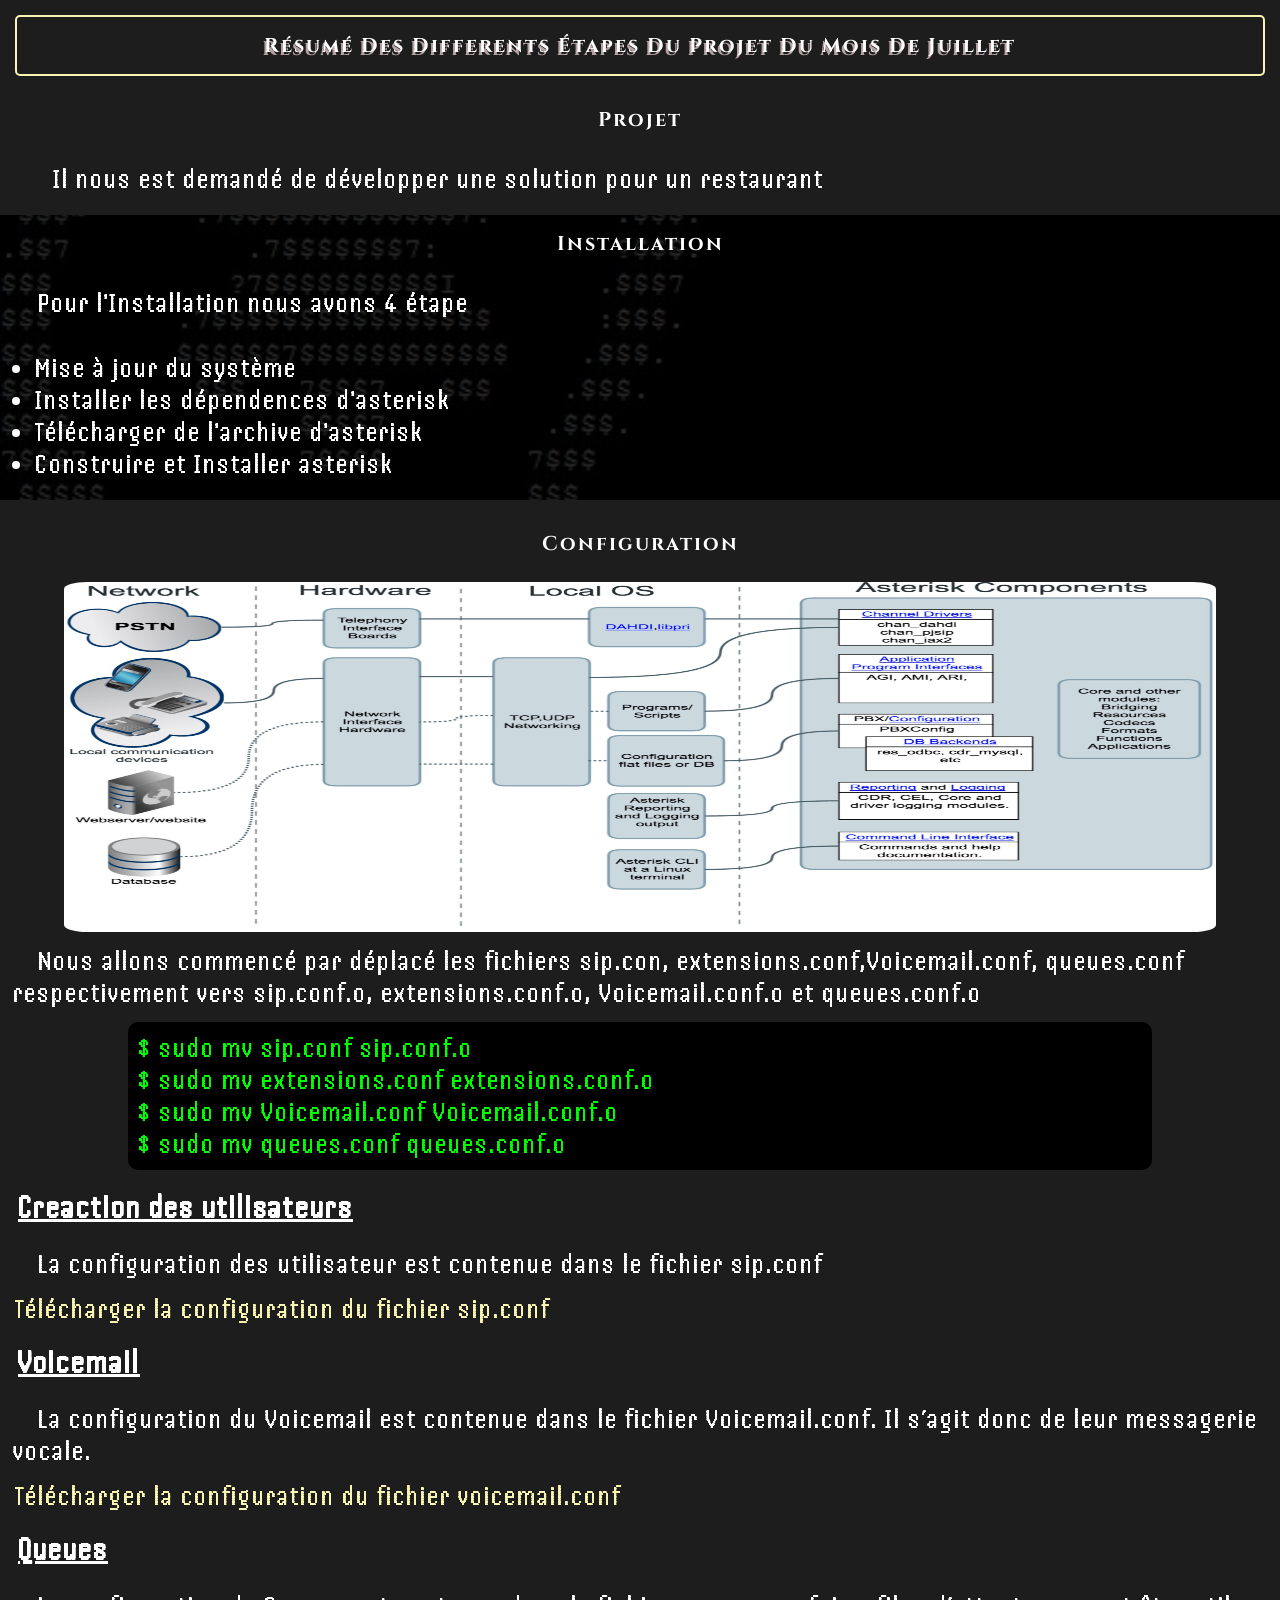
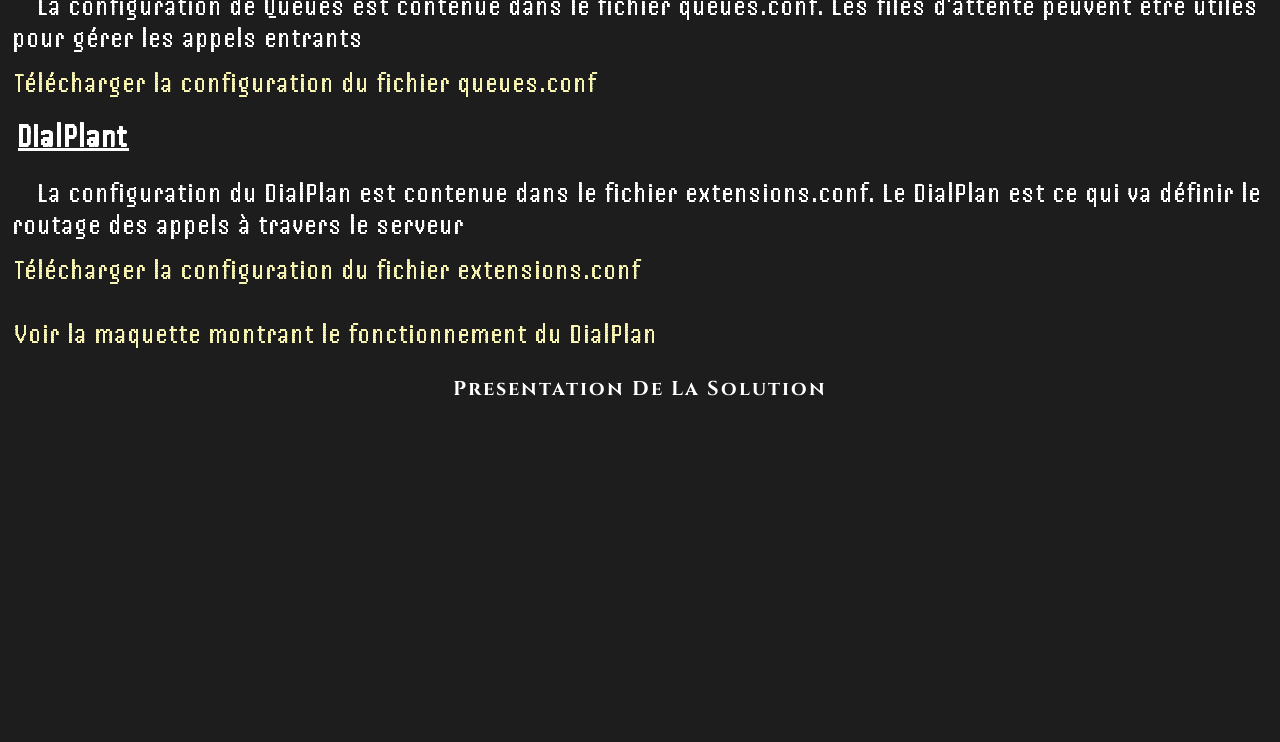
<file: index.html>
<!DOCTYPE html>
<html lang="en">
<head>
    <meta charset="UTF-8">
    <meta name="viewport" content="width=device-width, initial-scale=1.0">
    <link rel="stylesheet" href="style.css">
    <title>Juillet</title>
</head>
<body>
    <div class="titre  animate__flipInX">
        <h1>Résumé des differents étapes du Projet du mois de juillet</h1>
    </div>
    <section class="projet">
        <h1>Projet</h1>
        <p>Il nous est demandé de développer une solution pour un restaurant</p>
    </section>
    <section class="installation">
        <div class="couverture"></div>
        <h1>Installation</h1>
        <p>Pour l'Installation nous avons 4 étape</p> 
        <ul>
            <li>Mise à jour du système</li>
            <li>Installer les dépendences d'asterisk</li>
            <li>Télécharger de l'archive d'asterisk </li>
            <li>Construire et Installer asterisk</li>
        </ul>
    </section>
    <section class="configuration">
        <h1>Configuration</h1>
        <div class="image"><img src="./img/uc_asterisk_architecture.jpg" alt=""></div>
        
        <p>Nous allons commencé par déplacé les fichiers sip.con, extensions.conf,Voicemail.conf, queues.conf respectivement  vers sip.conf.o, extensions.conf.o, Voicemail.conf.o et queues.conf.o</p>
        <main>
            $ sudo mv sip.conf sip.conf.o <br>
            $ sudo mv extensions.conf extensions.conf.o <br>
            $ sudo mv Voicemail.conf Voicemail.conf.o <br>
            $ sudo mv queues.conf queues.conf.o
        </main>
        <h3>Creaction des utilisateurs</h3>
        <p>La configuration des utilisateur est contenue dans le fichier <span>sip.conf</span></p>
        <a href="./fichiers/sip.conf" download="sip.conf"> Télécharger la configuration du fichier sip.conf</a>

        <h3>Voicemail</h3>
        <p>La configuration du Voicemail est contenue dans le fichier <span>Voicemail.conf</span>. Il s’agit donc de leur messagerie vocale.</p>
        <a href="./fichiers/Voicemail.conf" download="Voicemail.conf"> Télécharger la configuration du fichier voicemail.conf</a>

        <h3>Queues</h3>
        <p>La configuration de Queues est contenue dans le fichier <span>queues.conf</span>. Les files d’attente peuvent être utiles pour gérer les appels entrants</p>
        <a href="./fichiers/queues.conf" download="queues.conf"> Télécharger la configuration du fichier queues.conf</a>

        <h3>DialPlant</h3>
        <p>La configuration du DialPlan est contenue dans le fichier <span>extensions.conf</span>. Le DialPlan est ce qui va définir le routage des appels à travers le serveur</p>
        <a href="./fichiers/exetnsions.conf" download="exetnsions.conf"> Télécharger la configuration du fichier extensions.conf</a> <br> <br>

        <a href="https://mm.tt/app/map/2875597797?t=N07IKffXO2">Voir la maquette montrant le fonctionnement du DialPlan</a>
    </section>
    <section class="solution">
        <h1>Presentation de la solution</h1>
        <iframe width="560" height="315" src="https://www.youtube.com/embed/qXtFQ3gsYcw" title="YouTube video player" frameborder="0" allow="accelerometer; autoplay; clipboard-write; encrypted-media; gyroscope; picture-in-picture; web-share" allowfullscreen></iframe>
    </section>
</body>
</html>
</file>
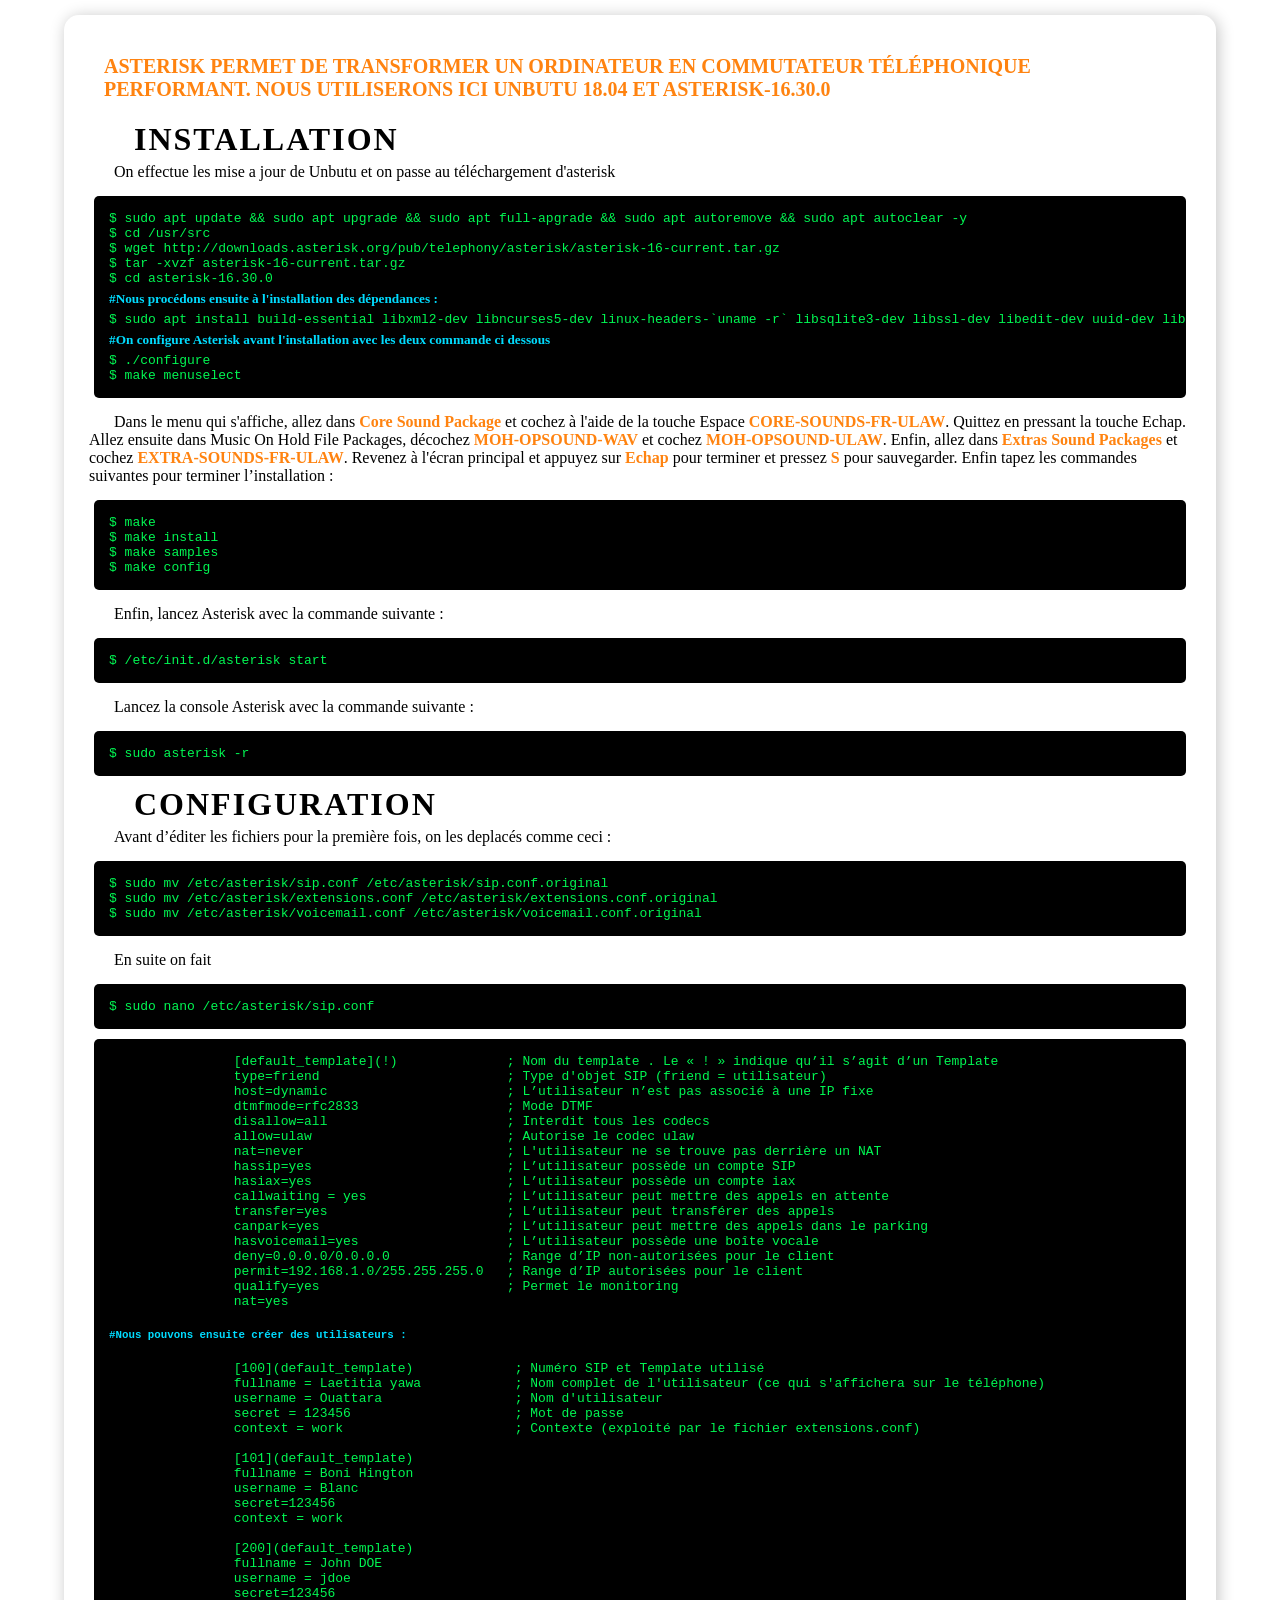
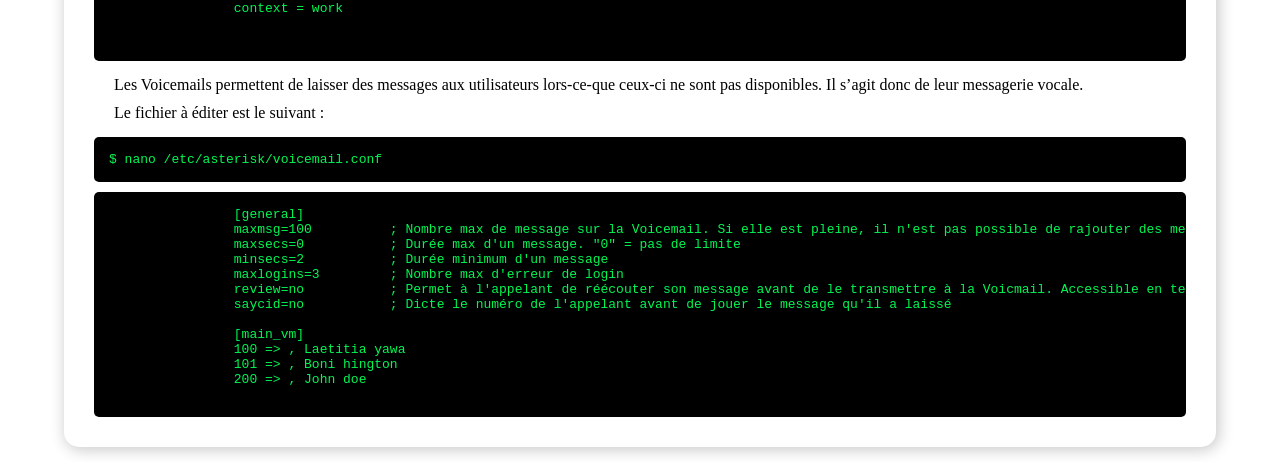
<file: config.html>
<!DOCTYPE html>
<html lang="en">
<head>
    <meta charset="UTF-8">
    <meta http-equiv="X-UA-Compatible" content="IE=edge">
    <meta name="viewport" content="width=device-width, initial-scale=1.0">
    <link rel="shortcut icon" href="./asset/img/icon-removebg-preview.png" type="image/x-icon">
    <link rel="stylesheet" href="./asset/css/config.css">
    <title>Config</title>
</head>
<body>
    <div class="container">
        <h4>Asterisk permet de transformer un ordinateur en commutateur téléphonique performant.
            nous utiliserons ici Unbutu 18.04 et Asterisk-16.30.0
        </h4>
        <h1>Installation</h1>
        <p>On effectue les mise a jour de Unbutu et on passe au téléchargement d'asterisk</p>
        <div class="cardre">
            <pre>$ sudo apt update && sudo apt upgrade && sudo apt full-apgrade && sudo apt autoremove && sudo apt autoclear -y</pre>
            <pre>$ cd /usr/src</pre>
            <pre>$ wget http://downloads.asterisk.org/pub/telephony/asterisk/asterisk-16-current.tar.gz</pre>
            <pre>$ tar -xvzf asterisk-16-current.tar.gz</pre>
            <pre>$ cd asterisk-16.30.0</pre>
            <h5 class="comme">#Nous procédons ensuite à l'installation des dépendances :</h5>
            <pre>$ sudo apt install build-essential libxml2-dev libncurses5-dev linux-headers-`uname -r` libsqlite3-dev libssl-dev libedit-dev uuid-dev libjansson-dev</pre>
            <h5 class="comme">#On configure Asterisk avant l'installation avec les deux commande ci dessous</h5>
            <pre>$ ./configure</pre>
            <pre>$ make menuselect</pre>
        </div>
        <p class="span">
            Dans le menu qui s'affiche, allez dans <span>Core Sound Package</span> et cochez à l'aide de la touche Espace <span>CORE-SOUNDS-FR-ULAW</span>. Quittez en pressant la touche Echap. Allez ensuite dans Music On Hold File Packages, décochez <span>MOH-OPSOUND-WAV</span> et cochez <span>MOH-OPSOUND-ULAW</span>. Enfin, allez dans <span>Extras Sound Packages</span> et cochez <span>EXTRA-SOUNDS-FR-ULAW</span>.
            Revenez à l'écran principal et appuyez sur <span>Echap</span> pour terminer et pressez <span>S</span> pour sauvegarder.
            Enfin tapez les commandes suivantes pour terminer l’installation :
        </p>
        <div class="cardre">
            <pre>$ make</pre>
            <pre>$ make install</pre>
            <pre>$ make samples</pre>
            <pre>$ make config</pre>
        </div>
        <p>Enfin, lancez Asterisk avec la commande suivante :</p>
        <div class="cardre">
            <pre>$ /etc/init.d/asterisk start</pre>
        </div>
        <p>Lancez la console Asterisk avec la commande suivante :</pre>
        <div class="cardre">
            <pre>$ sudo asterisk -r</pre>
        </div>
        <h1>Configuration</h1>
        <p>Avant d’éditer les fichiers pour la première fois, on les deplacés comme ceci :</p>
        <div class="cardre">
            <pre>$ sudo mv /etc/asterisk/sip.conf /etc/asterisk/sip.conf.original</pre>
            <pre>$ sudo mv /etc/asterisk/extensions.conf /etc/asterisk/extensions.conf.original</pre>
            <pre>$ sudo mv /etc/asterisk/voicemail.conf /etc/asterisk/voicemail.conf.original</pre>
        </div>
        <p>En suite on fait</p>
        <div class="cardre">
            <pre>$ sudo nano /etc/asterisk/sip.conf</pre>
        </div>
        <div class="cardre">
            <pre>
                [default_template](!)              ; Nom du template . Le « ! » indique qu’il s’agit d’un Template
                type=friend                        ; Type d'objet SIP (friend = utilisateur)
                host=dynamic                       ; L’utilisateur n’est pas associé à une IP fixe
                dtmfmode=rfc2833                   ; Mode DTMF
                disallow=all                       ; Interdit tous les codecs
                allow=ulaw                         ; Autorise le codec ulaw
                nat=never                          ; L'utilisateur ne se trouve pas derrière un NAT
                hassip=yes                         ; L’utilisateur possède un compte SIP
                hasiax=yes                         ; L’utilisateur possède un compte iax
                callwaiting = yes                  ; L’utilisateur peut mettre des appels en attente
                transfer=yes                       ; L’utilisateur peut transférer des appels
                canpark=yes                        ; L’utilisateur peut mettre des appels dans le parking
                hasvoicemail=yes                   ; L’utilisateur possède une boîte vocale 
                deny=0.0.0.0/0.0.0.0               ; Range d’IP non-autorisées pour le client
                permit=192.168.1.0/255.255.255.0   ; Range d’IP autorisées pour le client
                qualify=yes                        ; Permet le monitoring
                nat=yes
                <h5 class="comme">#Nous pouvons ensuite créer des utilisateurs :</h5 class="comme">
                [100](default_template)             ; Numéro SIP et Template utilisé
                fullname = Laetitia yawa	    ; Nom complet de l'utilisateur (ce qui s'affichera sur le téléphone)
                username = Ouattara	            ; Nom d'utilisateur
                secret = 123456                     ; Mot de passe
                context = work	                    ; Contexte (exploité par le fichier extensions.conf)

                [101](default_template)							
                fullname = Boni Hington		
                username = Blanc			
                secret=123456			
                context = work			

                [200](default_template)						
                fullname = John DOE		
                username = jdoe			
                secret=123456			
                context = work
		
            </pre>
        </div>
        <p>Les Voicemails permettent de laisser des messages aux utilisateurs lors-ce-que ceux-ci ne sont pas disponibles. Il s’agit donc de leur messagerie vocale.</p>
        <p>Le fichier à éditer est le suivant :</p>
        <div class="cardre">
            <pre>$ nano /etc/asterisk/voicemail.conf</pre>
        </div>
        <div class="cardre">
            <pre>
                [general]
                maxmsg=100          ; Nombre max de message sur la Voicemail. Si elle est pleine, il n'est pas possible de rajouter des messages
                maxsecs=0           ; Durée max d'un message. "0" = pas de limite
                minsecs=2           ; Durée minimum d'un message
                maxlogins=3         ; Nombre max d'erreur de login
                review=no           ; Permet à l'appelant de réécouter son message avant de le transmettre à la Voicmail. Accessible en terminant le message par #
                saycid=no           ; Dicte le numéro de l'appelant avant de jouer le message qu'il a laissé

                [main_vm]
                100 => , Laetitia yawa
                101 => , Boni hington
                200 => , John doe
            </pre>
        </div>
    </div>
</body>
</html>
</file>
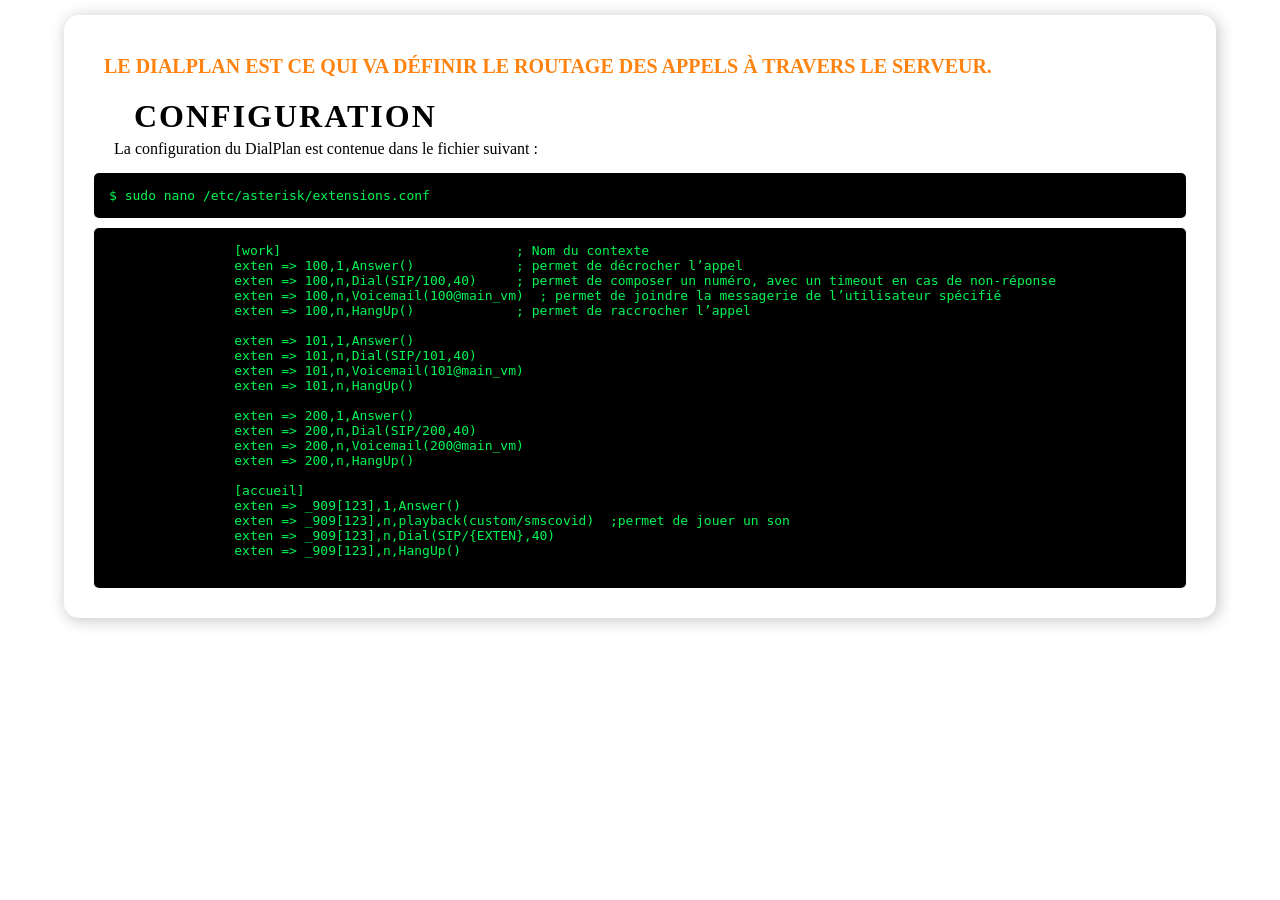
<file: dialplan.html>
<!DOCTYPE html>
<html lang="en">
<head>
    <meta charset="UTF-8">
    <meta http-equiv="X-UA-Compatible" content="IE=edge">
    <meta name="viewport" content="width=device-width, initial-scale=1.0">
    <link rel="shortcut icon" href="./asset/img/icon-removebg-preview.png" type="image/x-icon">
    <link rel="stylesheet" href="./asset/css/config.css">
    <title>DialPlan</title>
</head>
<body>
    <div class="container">
        <h4>Le DialPlan est ce qui va définir le routage des appels à travers le serveur.</h4>
        <h1>Configuration</h1>
        <p>La configuration du DialPlan est contenue dans le fichier suivant :</p>
        <div class="cardre">
            <pre>$ sudo nano /etc/asterisk/extensions.conf</pre>
        </div>
        <div class="cardre">
            <pre>
                [work]                              ; Nom du contexte
                exten => 100,1,Answer()             ; permet de décrocher l’appel
                exten => 100,n,Dial(SIP/100,40)     ; permet de composer un numéro, avec un timeout en cas de non-réponse
                exten => 100,n,Voicemail(100@main_vm)  ; permet de joindre la messagerie de l’utilisateur spécifié
                exten => 100,n,HangUp()             ; permet de raccrocher l’appel

                exten => 101,1,Answer()             
                exten => 101,n,Dial(SIP/101,40)     
                exten => 101,n,Voicemail(101@main_vm)  
                exten => 101,n,HangUp()             

                exten => 200,1,Answer()             
                exten => 200,n,Dial(SIP/200,40)     
                exten => 200,n,Voicemail(200@main_vm)  
                exten => 200,n,HangUp()
                
                [accueil]
                exten => _909[123],1,Answer()
                exten => _909[123],n,playback(custom/smscovid)  ;permet de jouer un son            
                exten => _909[123],n,Dial(SIP/{EXTEN},40)     
                exten => _909[123],n,HangUp()
                </pre>
        </div>
        
    </div>
</body>
</html>
</file>
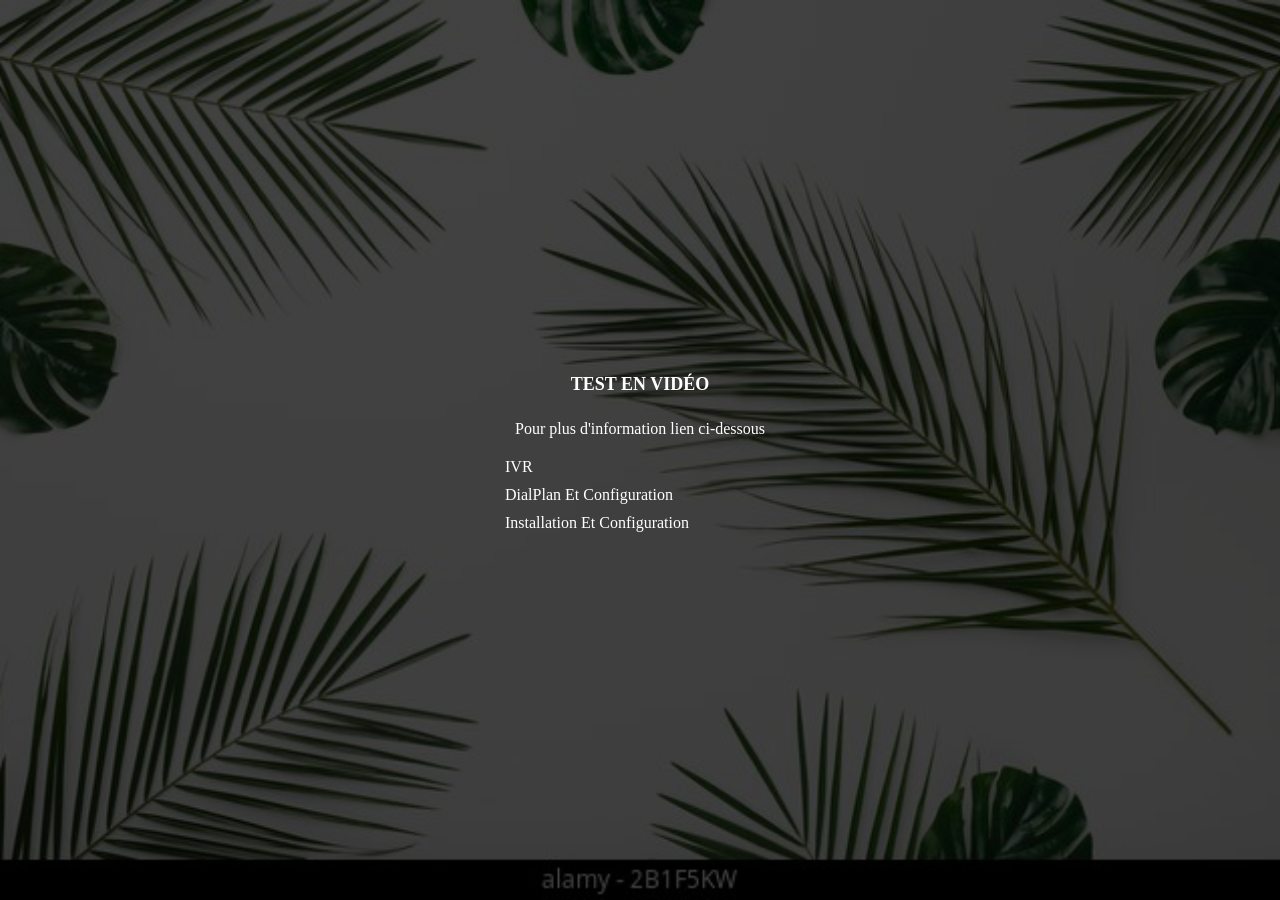
<file: fin.html>
<!DOCTYPE html>
<html lang="en">
<head>
    <meta charset="UTF-8">
    <meta http-equiv="X-UA-Compatible" content="IE=edge">
    <meta name="viewport" content="width=device-width, initial-scale=1.0">
    <link rel="shortcut icon" href="./asset/img/icon-removebg-preview.png" type="image/x-icon">
    <link rel="stylesheet" href="./asset/css/fin.css">
    <title>Fin</title>
</head>
<body>
    <div class="couv"></div>
    <div class="container">
        <h1>Test en Vidéo</h1>
        <p>Pour plus d'information lien ci-dessous </p>
    <ul>
        <li><a href="https://www.networklab.fr/ivr-standard-auto/" target="_blank" rel="noopener noreferrer">IVR</a></li>
        <li><a href="https://www.networklab.fr/configuration-basique-dasterisk/" target="_blank" rel="noopener noreferrer">DialPlan et configuration</a></li>
        <li><a href="https://doc.ubuntu-fr.org/asterisk" target="_blank" rel="noopener noreferrer">Installation et Configuration</a></li>
    </ul>
    
    <!-- <iframe width="560" height="315" src="./asset/video/Asterisk.mp4" title="YouTube video player" frameborder="0" allow="accelerometer; autoplay; clipboard-write; encrypted-media; gyroscope; picture-in-picture; web-share" allowfullscreen></iframe> -->
    </div>

    
    
</body>
</html>
</file>
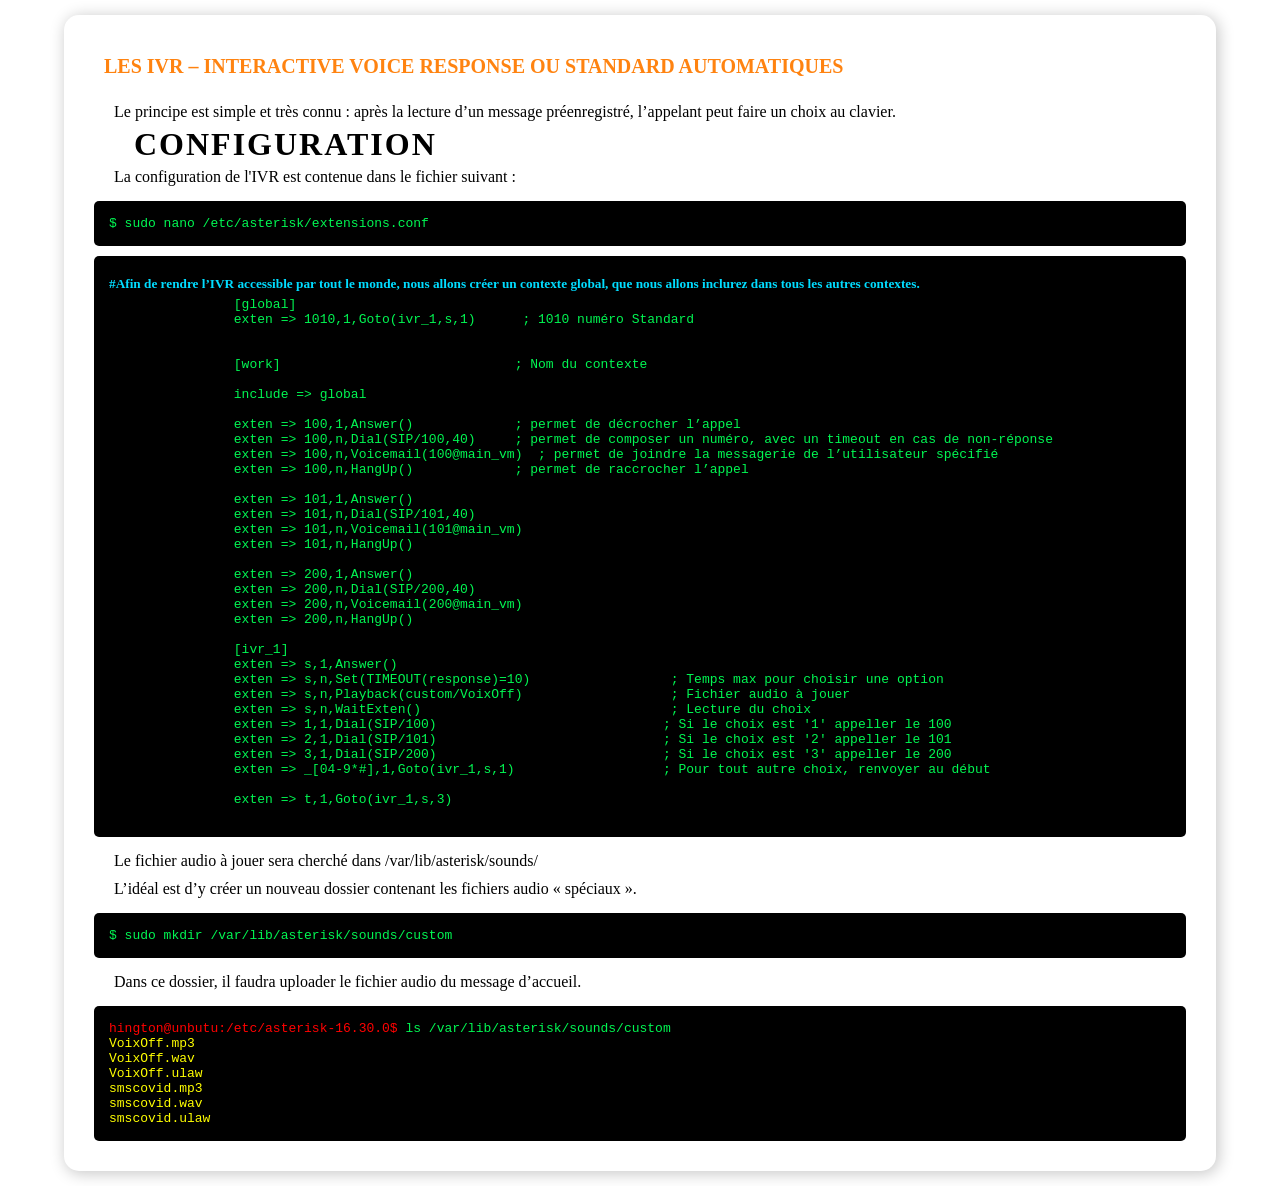
<file: ivr.html>
<!DOCTYPE html>
<html lang="en">
<head>
    <meta charset="UTF-8">
    <meta http-equiv="X-UA-Compatible" content="IE=edge">
    <meta name="viewport" content="width=device-width, initial-scale=1.0">
    <link rel="shortcut icon" href="./asset/img/icon-removebg-preview.png" type="image/x-icon">
    <link rel="stylesheet" href="./asset/css/config.css">
    <title>IVR</title>
</head>
<body>
    <div class="container">
        <h4>Les IVR – Interactive Voice Response ou Standard Automatiques</h4>
        <p>Le principe est simple et très connu : après la lecture d’un message préenregistré, l’appelant peut faire un choix au clavier.</p>
        <h1>Configuration</h1>
        <p>La configuration de l'IVR est contenue dans le fichier suivant :</p>
        <div class="cardre">
            <pre>$ sudo nano /etc/asterisk/extensions.conf</pre>
        </div>
        <div class="cardre">
            <h5 class="comme">#Afin de rendre l’IVR accessible par tout le monde, nous allons créer un contexte global, que nous allons inclurez dans tous les autres contextes.</h5>
            <pre>
                [global]
                exten => 1010,1,Goto(ivr_1,s,1)      ; 1010 numéro Standard


                [work]                              ; Nom du contexte

                include => global

                exten => 100,1,Answer()             ; permet de décrocher l’appel
                exten => 100,n,Dial(SIP/100,40)     ; permet de composer un numéro, avec un timeout en cas de non-réponse
                exten => 100,n,Voicemail(100@main_vm)  ; permet de joindre la messagerie de l’utilisateur spécifié
                exten => 100,n,HangUp()             ; permet de raccrocher l’appel

                exten => 101,1,Answer()             
                exten => 101,n,Dial(SIP/101,40)     
                exten => 101,n,Voicemail(101@main_vm)  
                exten => 101,n,HangUp()             

                exten => 200,1,Answer()             
                exten => 200,n,Dial(SIP/200,40)     
                exten => 200,n,Voicemail(200@main_vm)  
                exten => 200,n,HangUp() 
                
                [ivr_1]
                exten => s,1,Answer()
                exten => s,n,Set(TIMEOUT(response)=10)                  ; Temps max pour choisir une option   
                exten => s,n,Playback(custom/VoixOff)                   ; Fichier audio à jouer
                exten => s,n,WaitExten()                                ; Lecture du choix
                exten => 1,1,Dial(SIP/100)                             ; Si le choix est '1' appeller le 100
                exten => 2,1,Dial(SIP/101)                             ; Si le choix est '2' appeller le 101 
                exten => 3,1,Dial(SIP/200)                             ; Si le choix est '3' appeller le 200 
                exten => _[04-9*#],1,Goto(ivr_1,s,1)                   ; Pour tout autre choix, renvoyer au début

                exten => t,1,Goto(ivr_1,s,3)
                </pre>
        </div>
        <p>Le fichier audio à jouer sera cherché dans /var/lib/asterisk/sounds/</p>
        <p>L’idéal est d’y créer un nouveau dossier contenant les fichiers audio « spéciaux ».</p>
        <div class="cardre">
            <pre>$ sudo mkdir /var/lib/asterisk/sounds/custom</pre>
        </div>
        <p>Dans ce dossier, il faudra uploader le fichier audio du message d’accueil.</p>
        <div class="cardre">
            <pre><span class="tet">hington@unbutu:/etc/asterisk-16.30.0$</span> ls /var/lib/asterisk/sounds/custom</pre>
            <pre class="liste">VoixOff.mp3</pre>
            <pre class="liste">VoixOff.wav</pre>
            <pre class="liste">VoixOff.ulaw</pre>
            <pre class="liste">smscovid.mp3</pre>
            <pre class="liste">smscovid.wav</pre>
            <pre class="liste">smscovid.ulaw</pre>

        </div>
    </div>
</body>
</html>
</file>
<file: style.css>
@import url('https://fonts.googleapis.com/css2?family=Cinzel:wght@500&display=swap');
@import url('https://fonts.googleapis.com/css2?family=Cinzel:wght@500&family=Indie+Flower&display=swap');
@import url('https://fonts.googleapis.com/css2?family=Cinzel:wght@500&family=Handjet:wght@200&family=Indie+Flower&display=swap');

*{
    margin: 0px;
    padding: 0px;
    box-sizing: border-box;
}
body{
    background: rgb(30, 29, 29);
    color: white;
    font-size: 28px;
    letter-spacing: 2px;
    /* font-family: 'Cinzel', serif;
font-family: 'Indie Flower', cursive; */

font-family: 'Handjet', cursive;

    
}
.text img{
    width: 90%;
    height: 90%;
    border: 2px solid black;
}
.titre h1,
.projet h1,
.installation h1,
.configuration h1,
.solution h1{
    font-size: 20px;
    color: rgb(41, 3, 81);
    text-transform: capitalize;
    text-align: center;
    margin: 10px;
    color: rgb(0, 0, 0);
    z-index: 1000;
    font-family: 'Cinzel', serif;
    padding: 15px;
    color: white;
}
.projet p,
.installation p,
.configuration p{
    margin: 8px;
    text-indent: 25px;
    padding: 5px;
}
.titre h1{
    border: 2px solid rgb(248, 245, 178);
    border-radius: 5px;
    text-shadow:-2px 3px 0px rgb(193 172 172 / 93%);
    margin: 15px;
    color: white;
}
.projet{
    margin: 15px;
}
.projet img{
    width: 50%;
}
.installation {
   background: url(./img/2-1.jpg) no-repeat 50% 50%;
   background-size: cover;
   color: white;
   width: 100%;
   height: 50%;
   margin: 15px 0;
   position: relative;
    z-index: -2;
}
.installation .couverture{
    position: absolute;
    width: 100%;
    height: 100%;
    background-color: rgba(1, 1, 1, 0.783);
    z-index: -1;
}

.installation ul{
    padding: 20px;
    margin-left: 15px;
}

.configuration .image {
    width:90%;
    height: 350px;
    margin: 2px auto;
    position: relative;
}
.configuration img {
    width: 100%;
    height: 100%;
    border-radius: 2%;
    position: absolute;
}
.configuration main{
    background-color: black;
    padding: 10px;
    color: lime;
    width: 80%;
    margin: 2px auto;
    border-radius: 10px;
}
.configuration a{
    color: rgb(248, 245, 178);
    text-decoration: none;
    padding: 5px;
    margin: 10px;
}
.configuration h3{
    padding: 8px;
    margin: 10px;
    text-decoration: underline;
}
.solution iframe {
    border-radius: 10px;
    position: absolute;
    left: 50%;
    transform: translateX(-50%);
}

    @keyframes flipInX {
    from {
    -webkit-transform: perspective(400px) rotate3d(1, 0, 0, 90deg);
    transform: perspective(400px) rotate3d(1, 0, 0, 90deg);
    -webkit-animation-timing-function: ease-in;
    animation-timing-function: ease-in;
    opacity: 0;
    }
    40% {
    -webkit-transform: perspective(400px) rotate3d(1, 0, 0, -20deg);
    transform: perspective(400px) rotate3d(1, 0, 0, -20deg);
    -webkit-animation-timing-function: ease-in;
    animation-timing-function: ease-in;
    }
    60% {
    -webkit-transform: perspective(400px) rotate3d(1, 0, 0, 10deg);
    transform: perspective(400px) rotate3d(1, 0, 0, 10deg);
    opacity: 1;
    }
    80% {
    -webkit-transform: perspective(400px) rotate3d(1, 0, 0, -5deg);
    transform: perspective(400px) rotate3d(1, 0, 0, -5deg);
    }
    to {
    -webkit-transform: perspective(400px);
    transform: perspective(400px);
    }
    }

    @keyframes rotateInUpLeft {
    from {
    -webkit-transform: rotate3d(0, 0, 1, 45deg);
    transform: rotate3d(0, 0, 1, 45deg);
    opacity: 0;
    }
    to {
    -webkit-transform: translate3d(0, 0, 0);
    transform: translate3d(0, 0, 0);
    opacity: 1;
    }
    }
    .animate__rotateInUpLeft {
    animation-name: rotateInUpLeft;
    transform-origin: left bottom;
    animation-duration: 2s;
    animation-fill-mode: both;
    }
    .animate__flipInX {
    backface-visibility: visible !important;
    animation-name: flipInX;
    animation-duration: 3s;
    animation-fill-mode: both;
    }
</file>
<file: asset/css/config.css>
*{
    margin: 0;
    padding: 0;
    box-sizing: border-box;
}
.container{
    width: 90%;
    margin: 15px auto;
    border: none;
    box-shadow: 2px 2px 15px 1px #c9c9c9;
    border-radius: 15px;
    padding: 20px;
}
.container h4{
    text-transform: uppercase;
    font-size: 20px;
    padding: 20px;
    font-weight: bolder;
    color: #FF8310;
}

.cardre{
    background: #000;
    color: #00ff55f7;
    padding: 15px;
    border-radius: 5px;
    margin: 10px;
    white-space: nowrap;
    overflow: hidden;
    overflow: auto;

}
.cardre p{
    padding: 5px;
    margin-right: 10px;
}
.comme{
    color: #00dcff;
    padding: 5px 0;
}
h1{
    text-indent: 50px;
    text-transform: uppercase;
    letter-spacing: 2px;
}
p{
    padding: 5px;
    text-indent: 25px;
}
.span span{
    color: #FF8310;
    font-weight: 800;
}

.tet{
    color: red;
}
.liste{
    color: yellow;
}
</file>
<file: asset/css/fin.css>
*{
    margin: 0;
    padding: 0;
    box-sizing: border-box;
}
body{
    background: url(../img/bg.jpg) no-repeat 50%;
    background-size: cover;
    height: 100vh;
    width: 100%;
}
.couv{
    position: absolute;
    background: #000000bc;
    height: 100vh;
    width: 100%;
}
.container{
    position: absolute;
    top: 50%;
    left: 50%;
    transform: translate(-50%,-50%);

}

h1{
    text-transform: uppercase;
    font-size: large;
    text-align: center;
    padding: 10px;
    color: #fff;
}
p, iframe{
    padding: 15px;
    color: #fff;
}
ul li a{
    text-decoration: none;
    cursor: pointer;
    text-transform: capitalize;
    color: #fff;
}
ul li a:hover{
    color: #FF8310;
    font-size: 20px;
    font-weight: bolder;
    letter-spacing: 5px;
}
ul li{
    list-style: none;
    padding: 5px;
    color: #fff;
}

/* .container iframe{
    z-index: 1;
    position: absolute;
    left: 50%;
    top: 62%;
    transform: translate(-50%, -50%);
} */
</file>
